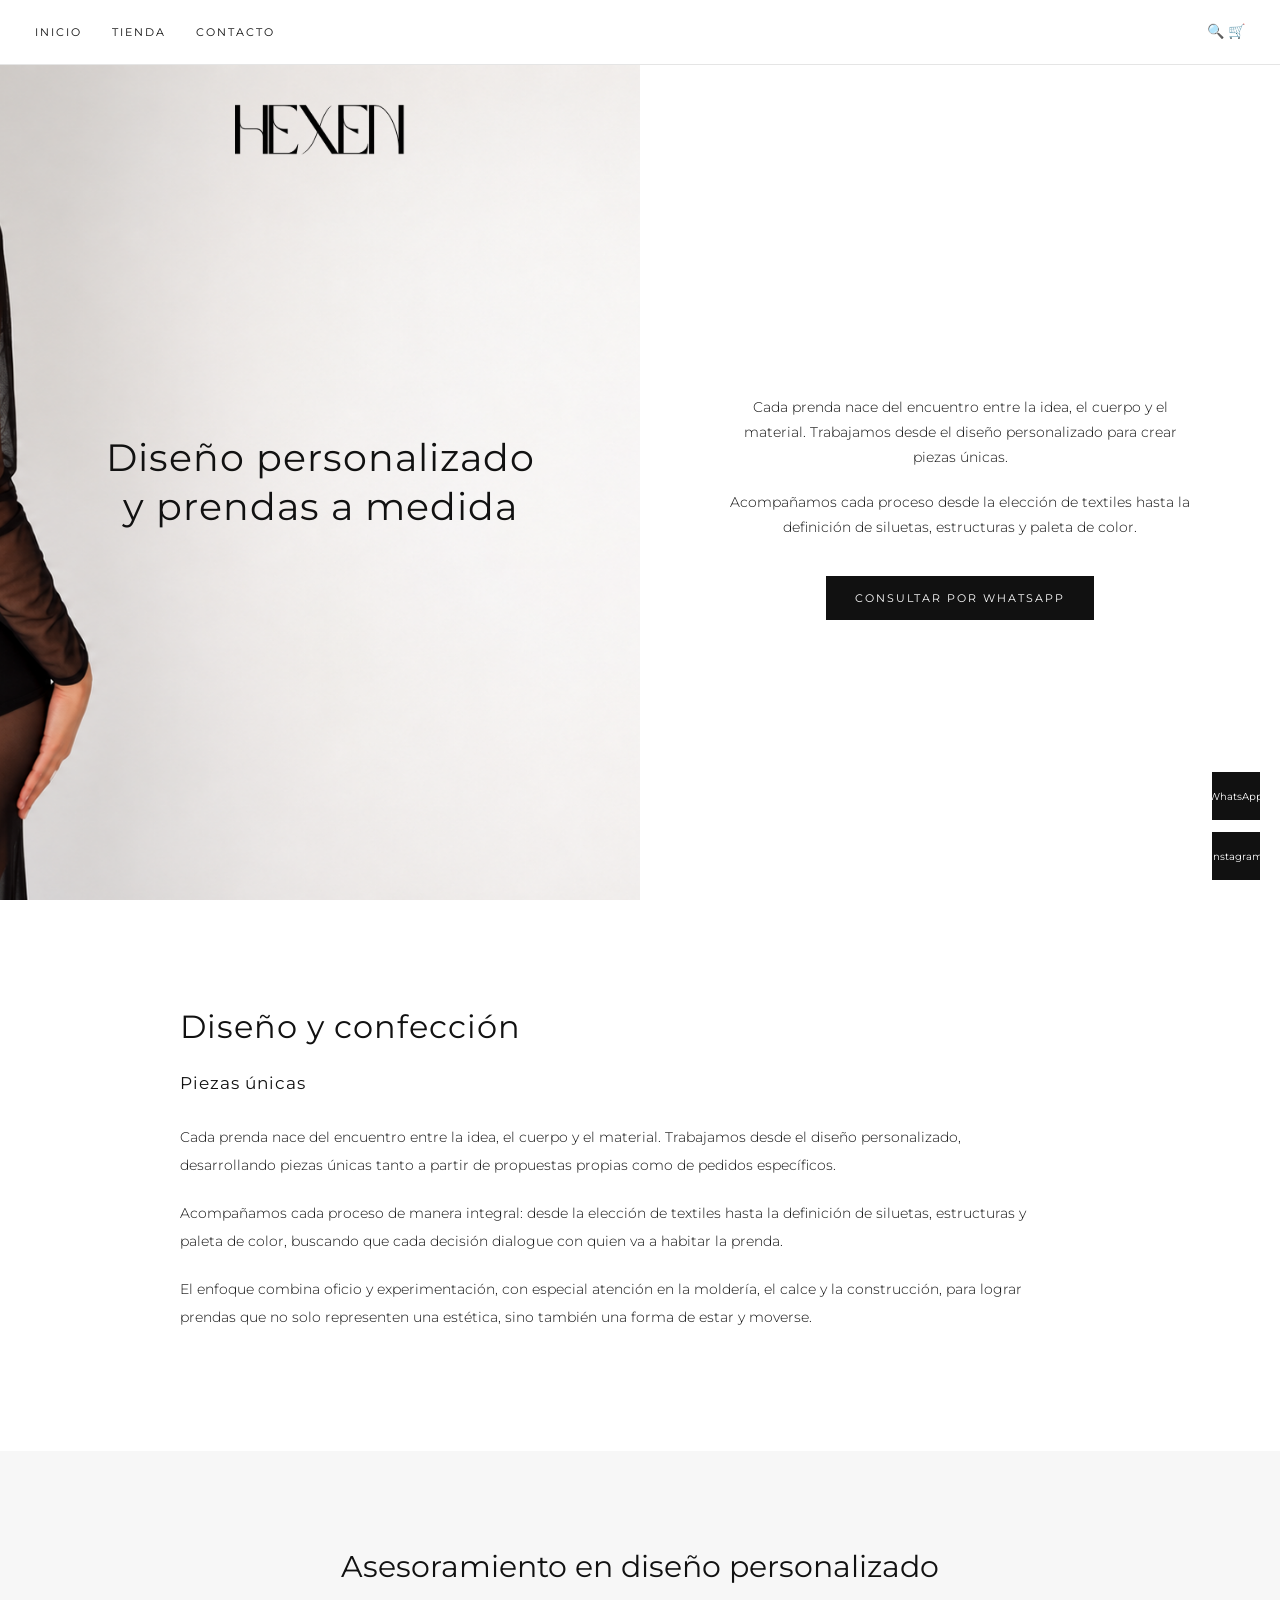
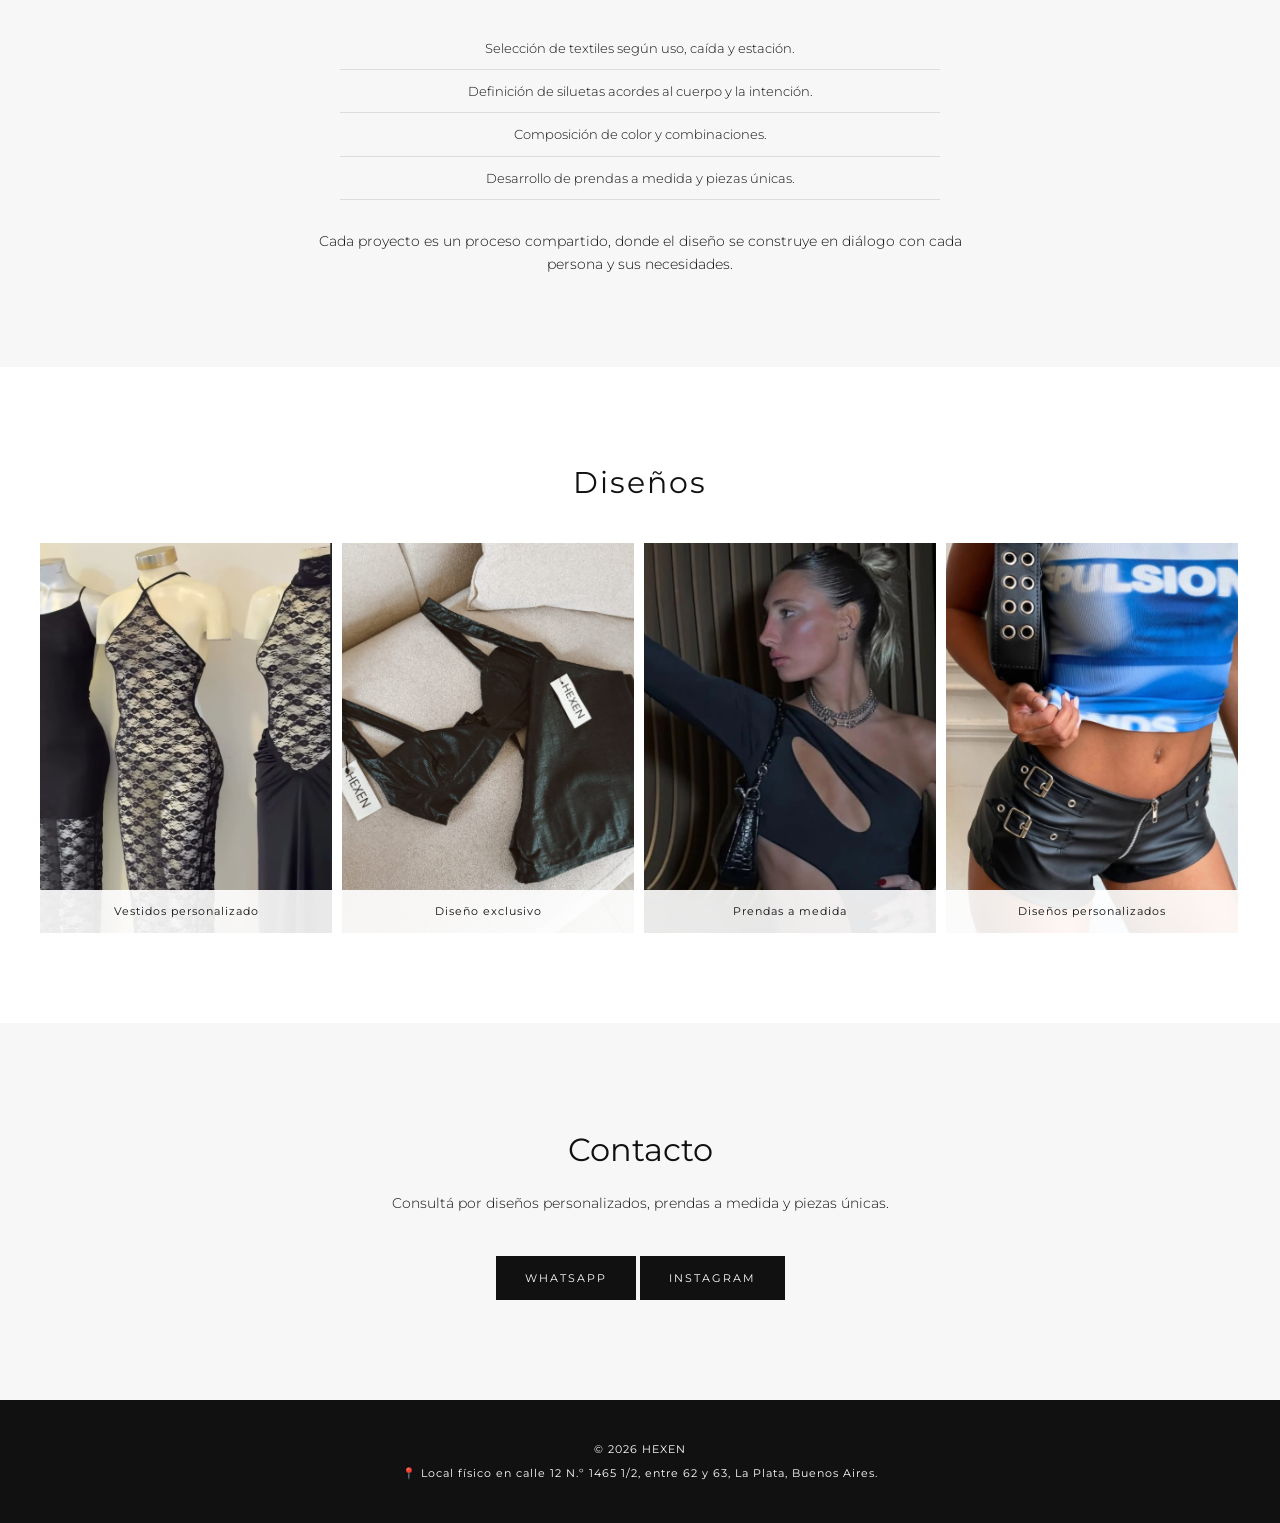
<file: index.html>
<!DOCTYPE html>
<html lang="es">

<head>

  <meta charset="UTF-8">
  <meta name="viewport" content="width=device-width, initial-scale=1.0">

  <!-- SEO -->
  <title>Diseño de vestidos a medida en La Plata | HEXEN</title>

  <meta name="description" content="HEXEN: diseño y confección de vestidos y prendas a medida en La Plata. Diseño personalizado, piezas únicas, selección de textiles y asesoramiento.">

  <meta name="keywords" content="vestidos a medida en La Plata, diseño de vestidos, ropa personalizada, prendas a medida, diseño de indumentaria, alta costura La Plata">

  <meta name="author" content="HEXEN">

  <meta name="robots" content="index, follow">

  <link rel="canonical" href="https://fcdesignsweb.github.io/hexentienda/">

  <!-- Google Search Console -->
  <meta name="google-site-verification" content="HepWFKB_cfxfK0CGVBFoT5Saq5oJMiuYzI3hBHL9ekg">

  <!-- Open Graph para compartir en redes sociales -->
  <meta property="og:title" content="Diseño de vestidos a medida en La Plata | HEXEN">

  <meta property="og:description" content="Diseño y confección de prendas personalizadas y piezas únicas a medida en La Plata.">

  <meta property="og:type" content="website">

  <meta property="og:url" content="https://fcdesignsweb.github.io/hexentienda/">

  <meta property="og:image" content="https://fcdesignsweb.github.io/hexentienda/portada.jpg">

  <!-- Tipografías -->
  <link href="https://fonts.googleapis.com/css2?family=Montserrat:wght@300;400;500&display=swap" rel="stylesheet">

  <!-- Estilos -->
  <link rel="stylesheet" href="styles.css">

</head>


<body>

  <!-- NAVEGACIÓN -->

  <nav class="navbar">

    <div class="nav-left">

      <a href="index.html">Inicio</a>

      <a href="tienda.html">Tienda</a>

      <a href="contacto.html">Contacto</a>

    </div>

    <div class="nav-right">

      🔍 🛒

    </div>

  </nav>


  <!-- HERO -->

<section class="hero">

  <div class="hero-imagen">

    <img 
      src="portada1.png"
      class="hero-img" 
      alt="Diseño de indumentaria personalizada y prendas a medida HEXEN en La Plata"
    >

   <img 
  src="logo.png" 
  class="logo-home" 
  alt="Logo HEXEN"
>
    >

    <h1 class="hero-titulo">
      Diseño personalizado<br>
      y prendas a medida
    </h1>

  </div>


  <div class="hero-texto">

    <p class="descripcion">

      Cada prenda nace del encuentro entre la idea, el cuerpo y el material.
      Trabajamos desde el diseño personalizado para crear piezas únicas.

    </p>


    <p class="descripcion">

      Acompañamos cada proceso desde la elección de textiles hasta la definición
      de siluetas, estructuras y paleta de color.

    </p>


    <a 
      href="https://wa.me/5492216176827?text=Hola%20vi%20la%20pagina%20de%20HEXEN%20y%20quiero%20consultar%20por%20un%20diseño%20a%20medida"
      class="btn"
    >

      Consultar por WhatsApp

    </a>

  </div>

</section>


  <!-- DISEÑO Y CONFECCIÓN -->

  <section class="intro">

    <h2>Diseño y confección</h2>

    <h3>Piezas únicas</h3>

    <p>

      Cada prenda nace del encuentro entre la idea, el cuerpo y el material.
      Trabajamos desde el diseño personalizado, desarrollando piezas únicas
      tanto a partir de propuestas propias como de pedidos específicos.

    </p>


    <p>

      Acompañamos cada proceso de manera integral: desde la elección de textiles
      hasta la definición de siluetas, estructuras y paleta de color, buscando
      que cada decisión dialogue con quien va a habitar la prenda.

    </p>


    <p>

      El enfoque combina oficio y experimentación, con especial atención en la
      moldería, el calce y la construcción, para lograr prendas que no solo
      representen una estética, sino también una forma de estar y moverse.

    </p>

  </section>


  <!-- ASESORAMIENTO -->

  <section class="about" id="about">

    <h2>Asesoramiento en diseño personalizado</h2>

    <ul>

      <li>Selección de textiles según uso, caída y estación.</li>

      <li>Definición de siluetas acordes al cuerpo y la intención.</li>

      <li>Composición de color y combinaciones.</li>

      <li>Desarrollo de prendas a medida y piezas únicas.</li>

    </ul>


    <p>

      Cada proyecto es un proceso compartido, donde el diseño se construye
      en diálogo con cada persona y sus necesidades.

    </p>

  </section>


  <!-- DISEÑOS -->

  <section class="portfolio" id="portfolio">

    <h2 class="titulo">Diseños</h2>

    <div class="grid">


      <div class="card">

        <img 
          src="hogar/hogar14.png"
          alt="Diseño de indumentaria personalizada HEXEN"
        >

        <div class="card-info">

          Vestidos personalizado

        </div>

      </div>


      <div class="card">

        <img 
          src="hogar/hogar15.png"
          alt="Prenda de diseño exclusivo HEXEN"
        >

        <div class="card-info">

          Diseño exclusivo

        </div>

      </div>


      <div class="card">

        <img 
          src="hogar/hogar16.png"
          alt="Prenda confeccionada a medida HEXEN"
        >

        <div class="card-info">

          Prendas a medida

        </div>

      </div>


      <div class="card">

        <img 
          src="hogar/hogar17.png"
          alt="Diseño de vestido personalizado HEXEN en La Plata"
        >

        <div class="card-info">

          Diseños personalizados

        </div>

      </div>


    </div>

  </section>


  <!-- CONTACTO -->

  <section class="contacto" id="contacto">

    <h2>Contacto</h2>

    <p>

      Consultá por diseños personalizados, prendas a medida y piezas únicas.

    </p>


    <a 
      href="https://wa.me/5492216176827?text=Hola%20vi%20la%20pagina%20de%20HEXEN%20y%20quiero%20hacer%20una%20consulta"
      class="btn"
    >

      WhatsApp

    </a>


    <a 
      href="https://www.instagram.com/hexentienda"
      class="btn"
      target="_blank"
      rel="noopener"
    >

      Instagram

    </a>

  </section>


  <!-- BOTÓN FLOTANTE WHATSAPP -->

  <a 
    href="https://wa.me/5492216176827"
    class="whatsapp-float"
    aria-label="Contactar a HEXEN por WhatsApp"
  >

    WhatsApp

  </a>


  <!-- BOTÓN FLOTANTE INSTAGRAM -->

  <a 
    href="https://www.instagram.com/hexentienda"
    class="instagram-float"
    target="_blank"
    rel="noopener"
    aria-label="Visitar Instagram de HEXEN"
  >

    Instagram

  </a>


  <!-- FOOTER -->

  <footer class="footer">

    <p>© 2026 HEXEN</p>

    <p>
      📍 Local físico en calle 12 N.º 1465 1/2,
      entre 62 y 63, La Plata, Buenos Aires.
    </p>

  </footer>


</body>

</html>
</file>
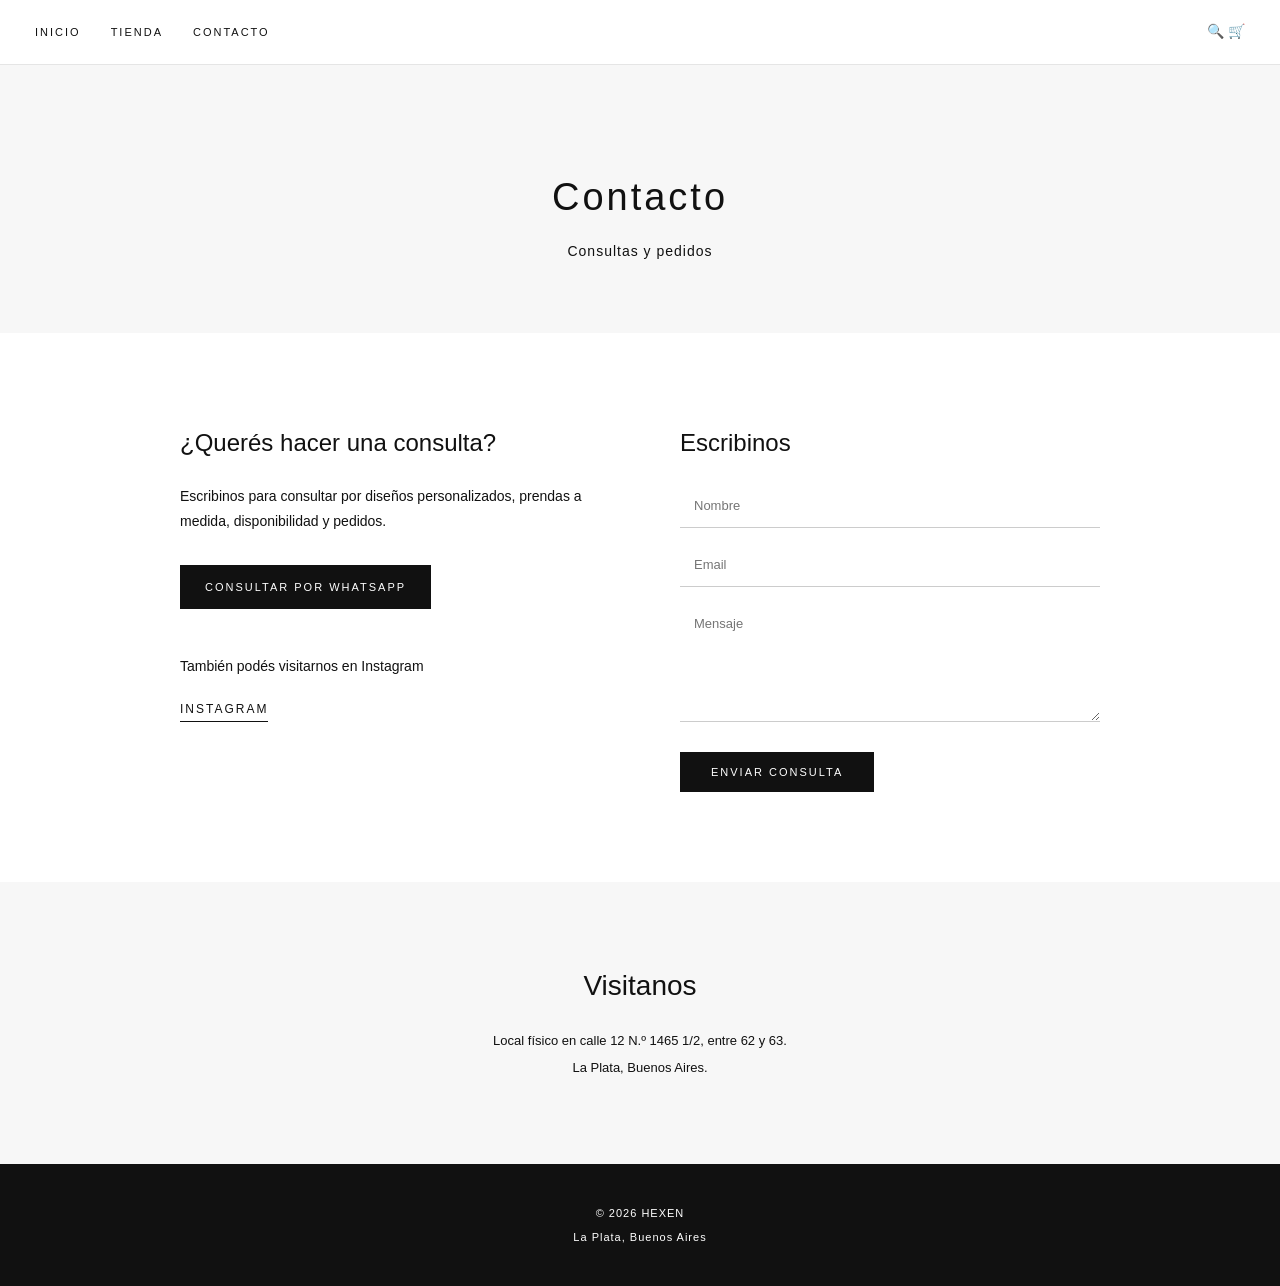
<file: contacto.html>
<!DOCTYPE html>
<html lang="es">

<head>

  <meta charset="UTF-8">

  <meta name="viewport" content="width=device-width, initial-scale=1.0">

  <title>Contacto | HEXEN</title>

  <meta
    name="description"
    content="Contactá con HEXEN para realizar consultas sobre diseños personalizados, prendas a medida y pedidos."
  >

  <link rel="stylesheet" href="styles.css">

</head>


<body>


  <!-- =========================
       NAVEGACIÓN
  ========================= -->

  <nav class="navbar">

    <div class="nav-left">

      <a href="index.html">Inicio</a>

      <a href="tienda.html">Tienda</a>

      <a href="contacto.html">Contacto</a>

    </div>


    <div class="nav-right">

      🔍 🛒

    </div>

  </nav>



  <!-- =========================
       ENCABEZADO
  ========================= -->

  <section class="contacto-hero">

    <h1>Contacto</h1>

    <p>
      Consultas y pedidos
    </p>

  </section>



  <!-- =========================
       CONTACTO
  ========================= -->

  <section class="contacto-box">


    <div class="contacto-info">

      <h2>¿Querés hacer una consulta?</h2>

      <p>
        Escribinos para consultar por diseños personalizados,
        prendas a medida, disponibilidad y pedidos.
      </p>


      <a
        href="https://wa.me/5492216176827?text=Hola%20HEXEN%2C%20quiero%20hacer%20una%20consulta"
        class="contacto-whatsapp"
      >

        Consultar por WhatsApp

      </a>


      <p class="instagram-text">

        También podés visitarnos en Instagram

      </p>


      <a
        href="https://www.instagram.com/hexentienda"
        class="contacto-instagram"
        target="_blank"
        rel="noopener"
      >

        Instagram

      </a>

    </div>



    <!-- FORMULARIO -->

    <div class="contacto-formulario">

      <h2>Escribinos</h2>


      <form class="formulario">

        <input
          type="text"
          placeholder="Nombre"
          required
        >


        <input
          type="email"
          placeholder="Email"
          required
        >


        <textarea
          placeholder="Mensaje"
          required
        ></textarea>


        <button type="submit">

          Enviar consulta

        </button>

      </form>

    </div>


  </section>



  <!-- =========================
       UBICACIÓN
  ========================= -->

  <section class="ubicacion">

    <h2>Visitanos</h2>

    <p>
      Local físico en calle 12 N.º 1465 1/2,
      entre 62 y 63.
    </p>

    <p>
      La Plata, Buenos Aires.
    </p>

  </section>



  <!-- =========================
       FOOTER
  ========================= -->

  <footer class="footer">

    <p>© 2026 HEXEN</p>

    <p>
      La Plata, Buenos Aires
    </p>

  </footer>


</body>

</html>
</file>
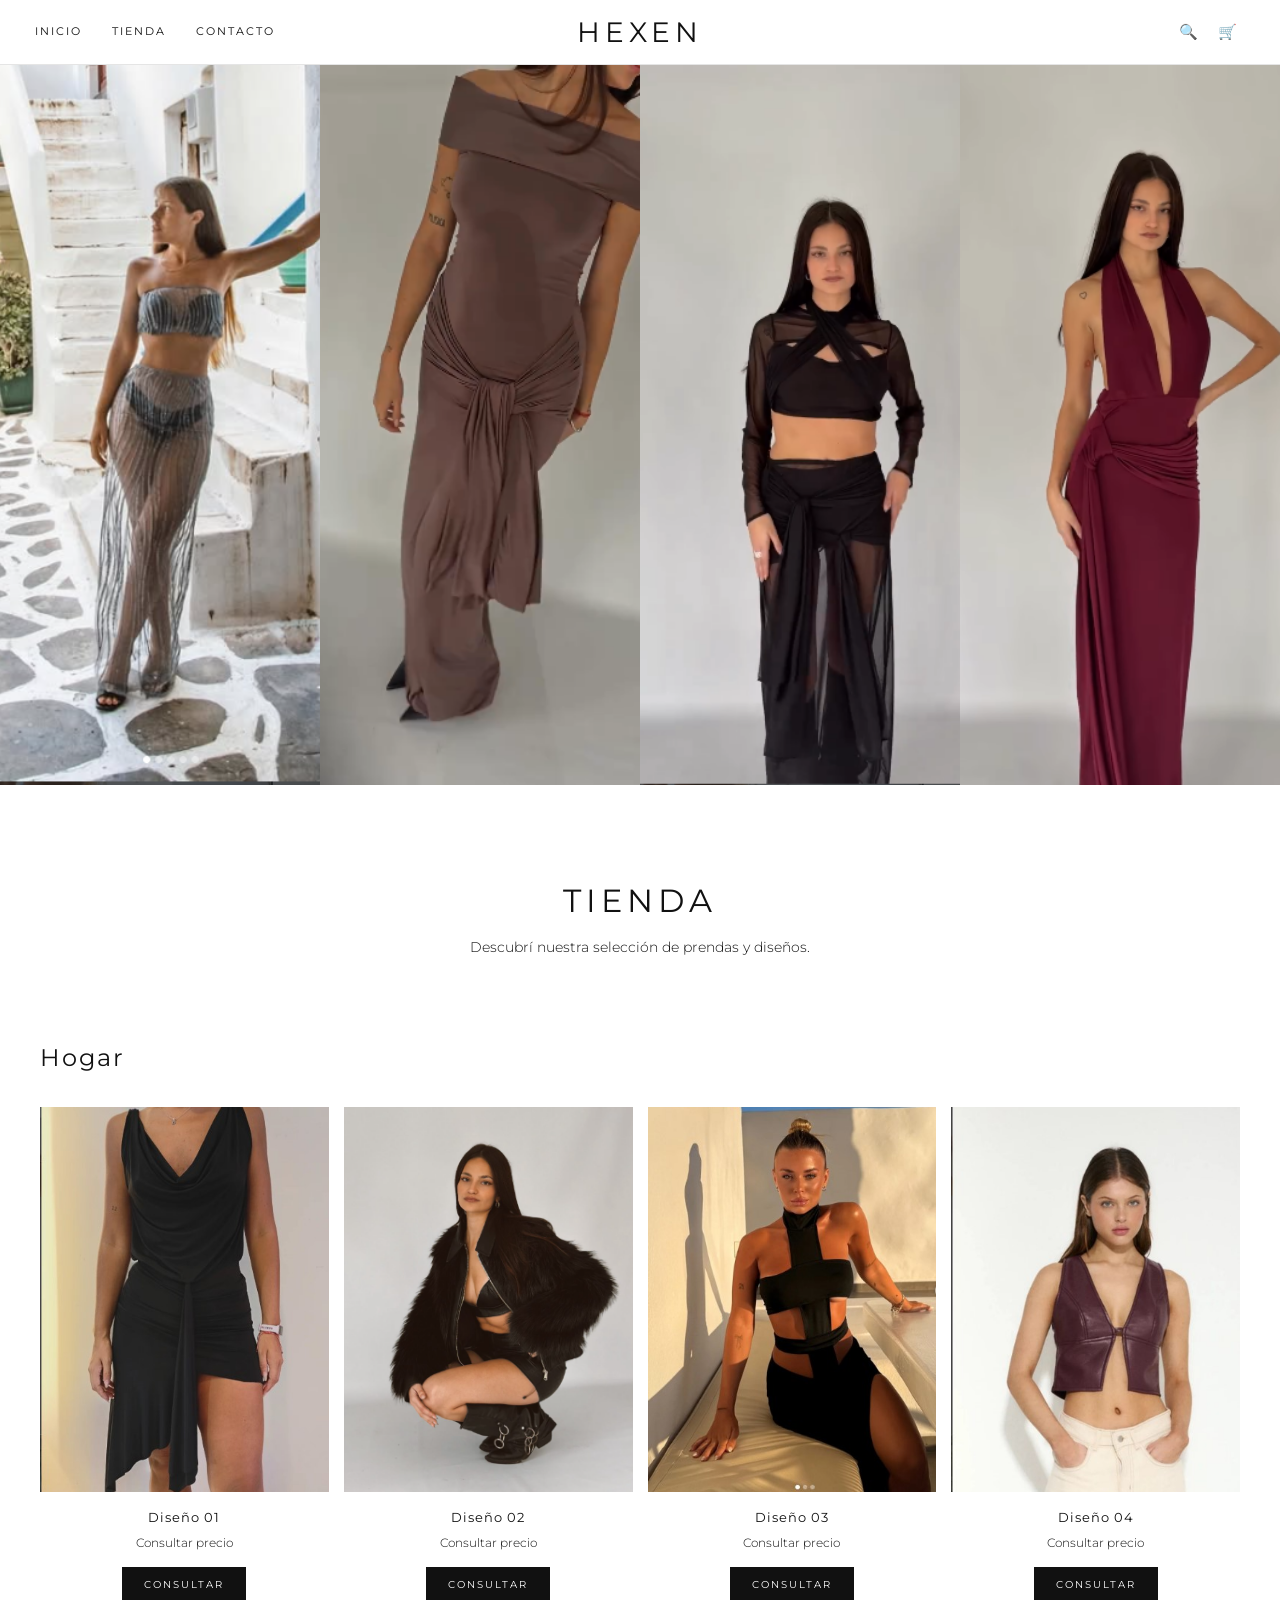
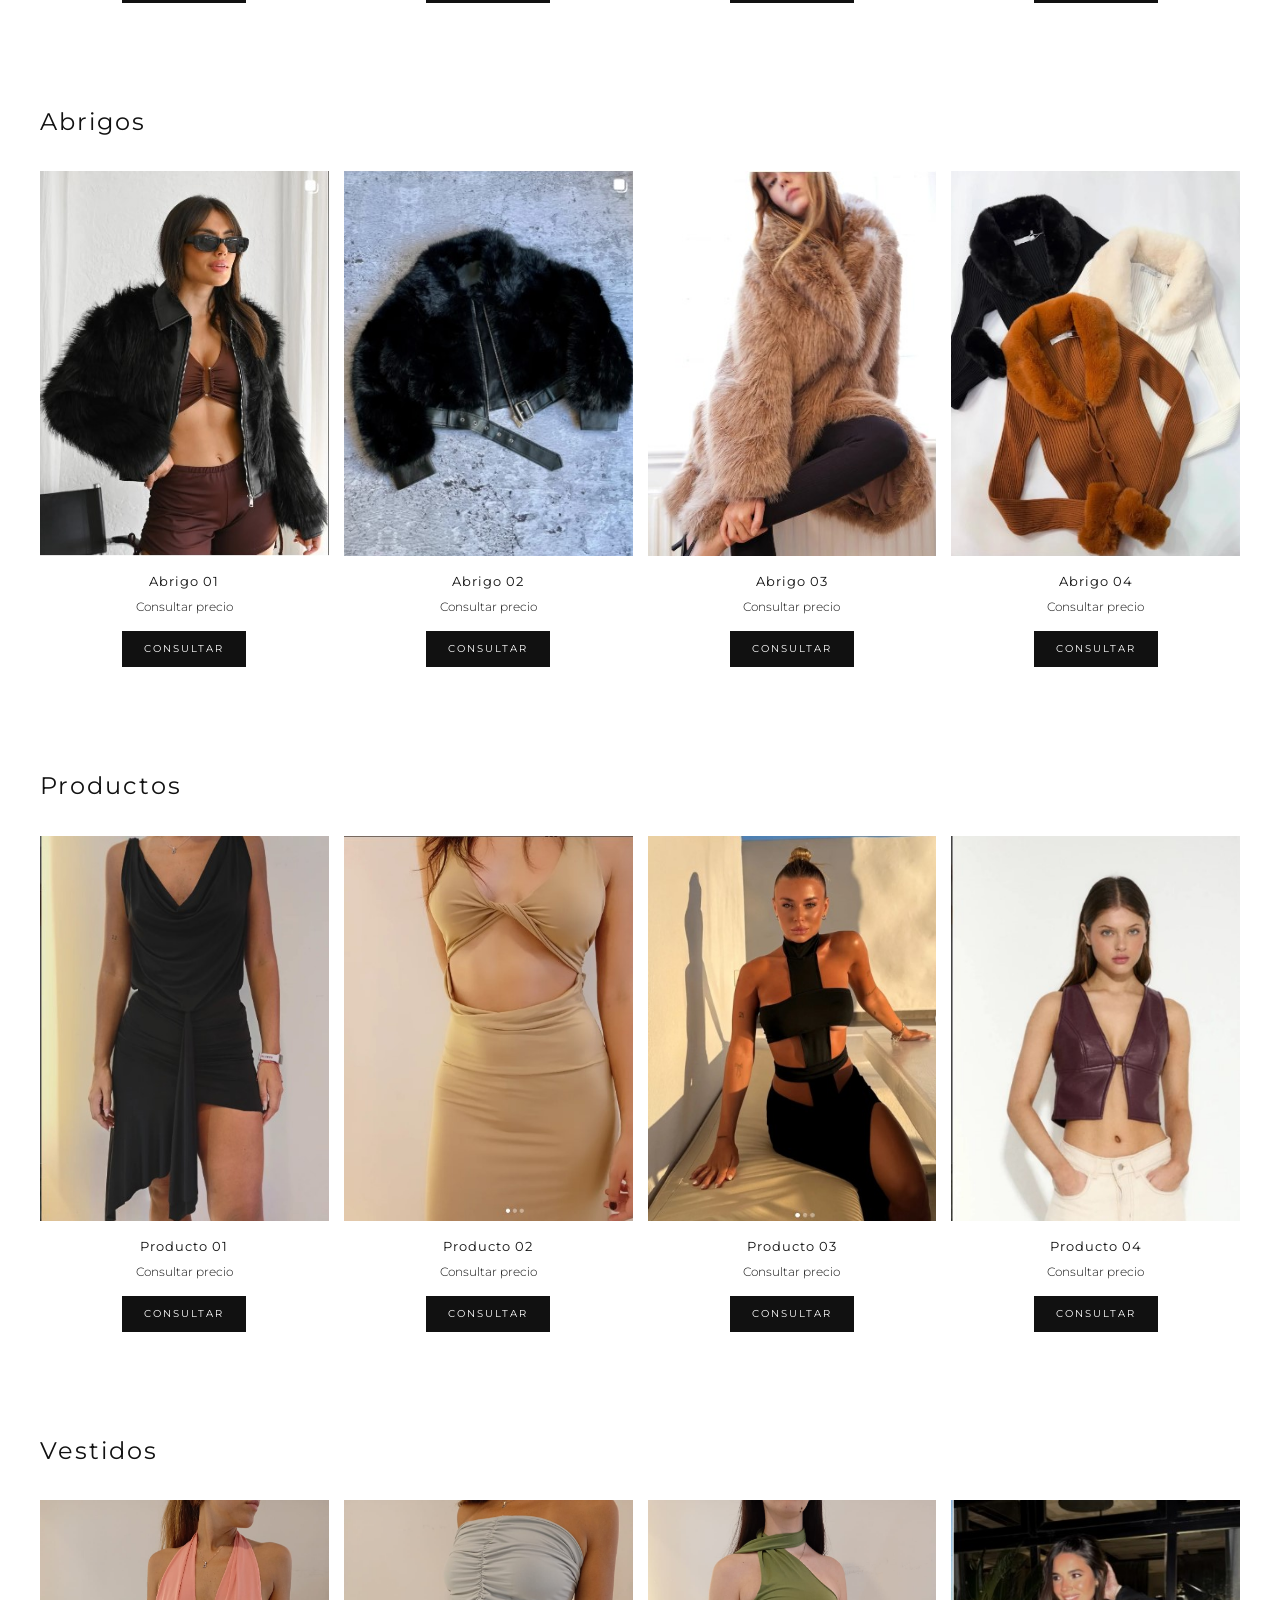
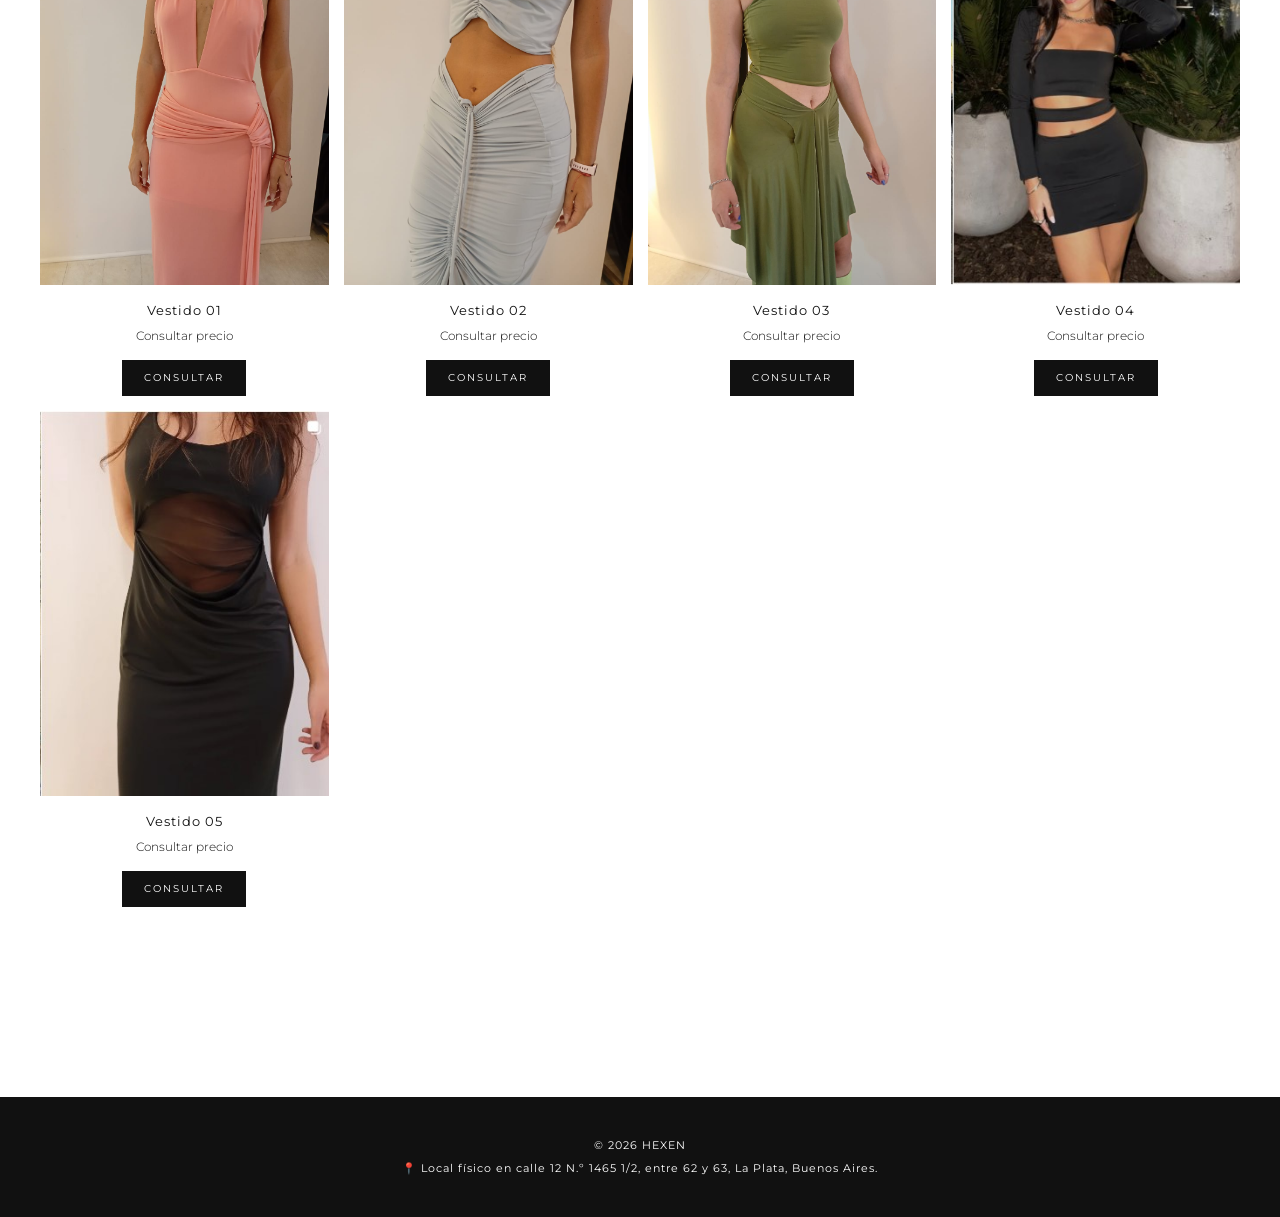
<file: tienda.html>
<!DOCTYPE html>
<html lang="es">

<head>

  <meta charset="UTF-8">

  <meta name="viewport" content="width=device-width, initial-scale=1.0">

  <!-- SEO -->
  <title>Tienda HEXEN | Diseño y prendas a medida en La Plata</title>

  <meta
    name="description"
    content="Tienda HEXEN. Descubrí vestidos, abrigos y prendas de diseño exclusivo y personalizado en La Plata."
  >

  <meta
    name="keywords"
    content="tienda de ropa La Plata, vestidos, abrigos, prendas de diseño, HEXEN"
  >

  <meta name="author" content="HEXEN">

  <meta name="robots" content="index, follow">


  <!-- TIPOGRAFÍA -->

  <link
    href="https://fonts.googleapis.com/css2?family=Montserrat:wght@300;400;500&display=swap"
    rel="stylesheet"
  >


  <!-- CSS DE LA TIENDA -->

  <link rel="stylesheet" href="styles-tienda.css">

</head>


<body>


  <!-- =========================
       NAVEGACIÓN
  ========================= -->

  <nav class="navbar">

    <div class="nav-left">

      <a href="index.html">Inicio</a>

      <a href="tienda.html">Tienda</a>

      <a href="contacto.html">Contacto</a>

    </div>


    <div class="nav-logo">

      HEXEN

    </div>


    <div class="nav-right">

      🔍 🛒

    </div>

  </nav>



  <!-- =========================
       PORTADA TIENDA
  ========================= -->

  <section class="tienda-hero">

    <div class="tienda-carrusel">


      <!-- GRUPO 1 -->

      <div class="tienda-slide">

        <img
          src="hogar/vestidosportadatienda/vestido10.png"
          alt="Vestido de diseño HEXEN"
        >

        <img
          src="hogar/vestidosportadatienda/vestido11.png"
          alt="Vestido personalizado HEXEN"
        >

        <img
          src="hogar/vestidosportadatienda/vestido12.png"
          alt="Vestido de diseño exclusivo HEXEN"
        >

        <img
          src="hogar/vestidosportadatienda/vestido13.png"
          alt="Vestido a medida HEXEN"
        >

      </div>


      <!-- GRUPO 2
           DUPLICADO PARA EL MOVIMIENTO CONTINUO -->

      <div class="tienda-slide">

        <img
          src="hogar/vestidosportadatienda/vestido10.png"
          alt="Vestido de diseño HEXEN"
        >

        <img
          src="hogar/vestidosportadatienda/vestido11.png"
          alt="Vestido personalizado HEXEN"
        >

        <img
          src="hogar/vestidosportadatienda/vestido12.png"
          alt="Vestido de diseño exclusivo HEXEN"
        >

        <img
          src="hogar/vestidosportadatienda/vestido13.png"
          alt="Vestido a medida HEXEN"
        >

      </div>


    </div>

  </section>



  <!-- =========================
       TÍTULO TIENDA
  ========================= -->

  <section class="tienda-productos">

    <h1>TIENDA</h1>

    <p class="subtitulo">

      Descubrí nuestra selección de prendas y diseños.

    </p>



    <!-- =========================
         HOGAR
    ========================= -->

    <section class="categoria">

      <h2>Hogar</h2>

      <div class="productos-grid">


        <article class="producto">

          <img
            src="hogar/hogar1.jpg"
            alt="Producto HEXEN"
          >

          <h3>Diseño 01</h3>

          <p>Consultar precio</p>

          <a
            href="https://wa.me/5492216176827?text=Hola%20HEXEN%2C%20quiero%20consultar%20por%20el%20producto%201"
            class="btn-producto"
          >
            Consultar
          </a>

        </article>


        <article class="producto">

          <img
            src="hogar/hogar2.jpg"
            alt="Producto HEXEN"
          >

          <h3>Diseño 02</h3>

          <p>Consultar precio</p>

          <a
            href="https://wa.me/5492216176827?text=Hola%20HEXEN%2C%20quiero%20consultar%20por%20el%20producto%202"
            class="btn-producto"
          >
            Consultar
          </a>

        </article>


        <article class="producto">

          <img
            src="hogar/hogar3.jpg"
            alt="Producto HEXEN"
          >

          <h3>Diseño 03</h3>

          <p>Consultar precio</p>

          <a
            href="https://wa.me/5492216176827"
            class="btn-producto"
          >
            Consultar
          </a>

        </article>


        <article class="producto">

          <img
            src="hogar/hogar4.jpg"
            alt="Producto HEXEN"
          >

          <h3>Diseño 04</h3>

          <p>Consultar precio</p>

          <a
            href="https://wa.me/5492216176827"
            class="btn-producto"
          >
            Consultar
          </a>

        </article>


      </div>

    </section>



    <!-- =========================
         ABRIGOS
    ========================= -->

    <section class="categoria">

      <h2>Abrigos</h2>

      <div class="productos-grid">


        <article class="producto">

          <img src="abrigos/abrigo1.jpg" alt="Abrigo HEXEN">

          <h3>Abrigo 01</h3>

          <p>Consultar precio</p>

          <a href="https://wa.me/5492216176827" class="btn-producto">
            Consultar
          </a>

        </article>


        <article class="producto">

          <img src="abrigos/abrigo2.jpg" alt="Abrigo HEXEN">

          <h3>Abrigo 02</h3>

          <p>Consultar precio</p>

          <a href="https://wa.me/5492216176827" class="btn-producto">
            Consultar
          </a>

        </article>


        <article class="producto">

          <img src="abrigos/abrigo3.jpg" alt="Abrigo HEXEN">

          <h3>Abrigo 03</h3>

          <p>Consultar precio</p>

          <a href="https://wa.me/5492216176827" class="btn-producto">
            Consultar
          </a>

        </article>


        <article class="producto">

          <img src="abrigos/abrigo4.jpg" alt="Abrigo HEXEN">

          <h3>Abrigo 04</h3>

          <p>Consultar precio</p>

          <a href="https://wa.me/5492216176827" class="btn-producto">
            Consultar
          </a>

        </article>


      </div>

    </section>



    <!-- =========================
         PRODUCTOS
    ========================= -->

    <section class="categoria">

      <h2>Productos</h2>

      <div class="productos-grid">


        <article class="producto">

          <img src="productos/producto1.jpg" alt="Producto HEXEN">

          <h3>Producto 01</h3>

          <p>Consultar precio</p>

          <a href="https://wa.me/5492216176827" class="btn-producto">
            Consultar
          </a>

        </article>


        <article class="producto">

          <img src="productos/producto2.jpg" alt="Producto HEXEN">

          <h3>Producto 02</h3>

          <p>Consultar precio</p>

          <a href="https://wa.me/5492216176827" class="btn-producto">
            Consultar
          </a>

        </article>


        <article class="producto">

          <img src="productos/producto3.jpg" alt="Producto HEXEN">

          <h3>Producto 03</h3>

          <p>Consultar precio</p>

          <a href="https://wa.me/5492216176827" class="btn-producto">
            Consultar
          </a>

        </article>


        <article class="producto">

          <img src="productos/producto4.jpg" alt="Producto HEXEN">

          <h3>Producto 04</h3>

          <p>Consultar precio</p>

          <a href="https://wa.me/5492216176827" class="btn-producto">
            Consultar
          </a>

        </article>


      </div>

    </section>



    <!-- =========================
         VESTIDOS
    ========================= -->

    <section class="categoria">

      <h2>Vestidos</h2>

      <div class="productos-grid">


        <article class="producto">

          <img src="vestidos/vestido1.jpg" alt="Vestido HEXEN">

          <h3>Vestido 01</h3>

          <p>Consultar precio</p>

          <a href="https://wa.me/5492216176827" class="btn-producto">
            Consultar
          </a>

        </article>


        <article class="producto">

          <img src="vestidos/vestido2.jpg" alt="Vestido HEXEN">

          <h3>Vestido 02</h3>

          <p>Consultar precio</p>

          <a href="https://wa.me/5492216176827" class="btn-producto">
            Consultar
          </a>

        </article>


        <article class="producto">

          <img src="vestidos/vestido3.jpg" alt="Vestido HEXEN">

          <h3>Vestido 03</h3>

          <p>Consultar precio</p>

          <a href="https://wa.me/5492216176827" class="btn-producto">
            Consultar
          </a>

        </article>


        <article class="producto">

          <img src="vestidos/vestido4.jpg" alt="Vestido HEXEN">

          <h3>Vestido 04</h3>

          <p>Consultar precio</p>

          <a href="https://wa.me/5492216176827" class="btn-producto">
            Consultar
          </a>

        </article>


        <article class="producto">

          <img src="vestidos/vestido5.jpg" alt="Vestido HEXEN">

          <h3>Vestido 05</h3>

          <p>Consultar precio</p>

          <a href="https://wa.me/5492216176827" class="btn-producto">
            Consultar
          </a>

        </article>


      </div>

    </section>


  </section>



  <!-- =========================
       FOOTER
  ========================= -->

  <footer class="footer">

    <p>© 2026 HEXEN</p>

    <p>
      📍 Local físico en calle 12 N.º 1465 1/2,
      entre 62 y 63, La Plata, Buenos Aires.
    </p>

  </footer>


</body>

</html>
</file>
<file: styles.css>
/* =========================
   RESET
========================= */

* {
  margin: 0;
  padding: 0;
  box-sizing: border-box;
}

html {
  scroll-behavior: smooth;
}

body {
  font-family: 'Montserrat', Arial, sans-serif;
  background: #fff;
  color: #111;
  line-height: 1.7;
}


/* =========================
   NAVEGACIÓN
========================= */

.navbar {
  position: fixed;
  top: 0;
  left: 0;
  width: 100%;
  height: 65px;

  display: flex;
  justify-content: space-between;
  align-items: center;

  padding: 0 35px;

  background: rgba(255, 255, 255, 0.96);
  border-bottom: 1px solid #e5e5e5;

  z-index: 1000;
}

.nav-left {
  display: flex;
  gap: 30px;
}

.nav-left a {
  color: #111;
  text-decoration: none;

  font-size: 11px;
  font-weight: 400;
  letter-spacing: 2px;
  text-transform: uppercase;

  transition: opacity 0.3s ease;
}

.nav-left a:hover {
  opacity: 0.5;
}

.nav-right {
  display: flex;
  gap: 15px;
  font-size: 14px;
}


/* =========================
   HERO ESCRITORIO
========================= */

.hero {
  position: relative;

  width: 100%;
  height: calc(100vh - 65px);

  margin-top: 65px;

  display: flex;

  background: #fff;

  overflow: hidden;
}


/* CONTENEDOR DE IMAGEN */

.hero-imagen {
  position: relative;

  width: 50%;
  height: 100%;

  overflow: hidden;

  background: #fff;
}


/* IMAGEN MODELO */

.hero-img {
  width: 100%;
  height: 100%;

  display: block;

  object-fit: cover;
  object-position: center center;
}


/* LOGO */

.logo-home {
  position: absolute;
  top: 30px;
  left: 50%;
  transform: translateX(-50%);
  width: 180px;
  height: auto;
  z-index: 10;
}


/* TITULO SOBRE LA IMAGEN - ESCRITORIO */

.hero-titulo {
  position: absolute;

  top: 50%;
  left: 50%;

  transform: translate(-50%, -50%);

  width: 90%;

  text-align: center;

  font-size: clamp(24px, 3vw, 42px);

  font-weight: 400;

  letter-spacing: 1px;

  line-height: 1.3;

  color: #111;

  z-index: 3;
}


/* TEXTO DERECHA */

.hero-texto {
  width: 50%;
  height: 100%;

  padding: 100px 7% 60px;

  display: flex;

  flex-direction: column;

  justify-content: center;

  align-items: center;

  text-align: center;

  background: #fff;
}

.hero-texto .descripcion {
  max-width: 500px;

  margin: 10px auto;

  font-size: 14px;

  font-weight: 300;

  line-height: 1.8;

  color: #111;
}


/* =========================
   BOTONES
========================= */

.btn {
  display: inline-block;

  margin-top: 25px;

  padding: 12px 28px;

  background: #111;

  color: #fff;

  text-decoration: none;

  font-size: 11px;

  letter-spacing: 2px;

  text-transform: uppercase;

  border: 1px solid #111;

  transition: all 0.3s ease;
}

.btn:hover {
  background: #fff;
  color: #111;
}


/* =========================
   INTRO
========================= */

.intro {
  max-width: 1000px;

  margin: 0 auto;

  padding: 100px 40px;
}

.intro h2 {
  margin-bottom: 15px;

  font-size: 32px;

  font-weight: 400;

  letter-spacing: 1px;
}

.intro h3 {
  margin-bottom: 25px;

  font-size: 17px;

  font-weight: 400;

  letter-spacing: 1px;
}

.intro p {
  max-width: 850px;

  margin-bottom: 20px;

  font-size: 14px;

  font-weight: 300;

  line-height: 2;
}


/* =========================
   ASESORAMIENTO
========================= */

.about {
  padding: 90px 40px;

  background: #f7f7f7;

  text-align: center;
}

.about h2 {
  margin-bottom: 35px;

  font-size: 30px;

  font-weight: 400;
}

.about ul {
  max-width: 600px;

  margin: 0 auto 30px;

  padding: 0;

  list-style: none;
}

.about li {
  padding: 10px 0;

  border-bottom: 1px solid #ddd;

  font-size: 13px;

  font-weight: 300;
}

.about p {
  max-width: 650px;

  margin: 30px auto 0;

  font-size: 14px;

  font-weight: 300;
}


/* =========================
   PORTFOLIO
========================= */

.portfolio {
  padding: 90px 30px;
}

.titulo {
  margin-bottom: 35px;

  text-align: center;

  font-size: 30px;

  font-weight: 400;

  letter-spacing: 2px;
}


/* GRID */

.grid {
  display: flex;

  gap: 10px;

  max-width: 1200px;

  margin: 0 auto;

  overflow: hidden;
}


/* TARJETAS */

.card {
  position: relative;

  flex: 0 0 calc(25% - 8px);

  aspect-ratio: 3 / 4;

  overflow: hidden;

  background: #f5f5f5;

  cursor: pointer;
}

.card img {
  width: 100%;
  height: 100%;

  display: block;

  object-fit: cover;

  transition: transform 0.6s ease;
}

.card:hover img {
  transform: scale(1.04);
}


/* INFORMACIÓN */

.card-info {
  position: absolute;

  bottom: 0;
  left: 0;

  width: 100%;

  padding: 12px;

  background: rgba(255, 255, 255, 0.9);

  color: #111;

  text-align: center;

  font-size: 11px;

  letter-spacing: 1px;
}


/* =========================
   CONTACTO
========================= */

.contacto {
  padding: 100px 30px;

  text-align: center;

  background: #f7f7f7;
}

.contacto h2 {
  margin-bottom: 15px;

  font-size: 32px;

  font-weight: 400;
}

.contacto p {
  margin-bottom: 15px;

  font-size: 14px;

  font-weight: 300;
}


/* =========================
   BOTONES FLOTANTES
========================= */

.whatsapp-float,
.instagram-float {
  position: fixed;

  right: 20px;

  width: 48px;
  height: 48px;

  display: flex;

  align-items: center;
  justify-content: center;

  background: #111;

  color: #fff;

  text-decoration: none;

  font-size: 10px;

  z-index: 999;

  transition: all 0.3s ease;
}

.whatsapp-float {
  bottom: 80px;
}

.instagram-float {
  bottom: 20px;
}

.whatsapp-float:hover,
.instagram-float:hover {
  background: #555;
}


/* =========================
   FOOTER
========================= */

.footer {
  padding: 35px 20px;

  background: #111;

  color: #fff;

  text-align: center;

  font-size: 11px;

  letter-spacing: 1px;
}

.footer p {
  margin: 5px 0;
}


/* ==================================================
   CELULAR
================================================== */

@media (max-width: 768px) {


  /* =========================
     NAV
  ========================= */

  .navbar {
    height: 60px;
    padding: 0 15px;
  }

  .nav-left {
    gap: 12px;
  }

  .nav-left a {
    font-size: 9px;
    letter-spacing: 1px;
  }

  .nav-right {
    font-size: 12px;
  }


  /* =========================
     HERO CELULAR
  ========================= */

  .hero {
    width: 100%;

    height: auto;

    margin-top: 60px;

    display: flex;

    flex-direction: column;

    overflow: visible;

    background: #fff;
  }


  /* =========================
     IMAGEN
  ========================= */

  .hero-imagen {
    position: relative;

    width: 100%;

    height: auto;

    overflow: hidden;

    background: #fff;
  }


  .hero-img {
    width: 100%;

    height: auto;

    display: block;

    object-fit: contain;
  }


 /* LOGO EN CELULAR */

.logo-home {
  position: absolute;

  top: 30px;
  left: 50%;

  transform: translateX(-50%);

  width: 140px;
  height: auto;

  z-index: 10;
}


  /* =========================
     TITULO
     AHORA DEBAJO DE LA IMAGEN
  ========================= */

  .hero-titulo {
    position: static;

    transform: none;

    width: 100%;

    padding: 40px 25px 15px;

    text-align: center;

    font-size: 27px;

    font-weight: 400;

    letter-spacing: 1px;

    line-height: 1.3;

    color: #111;

    background: #fff;
  }


  /* =========================
     TEXTO DEBAJO DEL TITULO
  ========================= */

  .hero-texto {
    width: 100%;

    height: auto;

    padding: 10px 25px 70px;

    display: flex;

    flex-direction: column;

    justify-content: center;

    align-items: center;

    text-align: center;

    background: #fff;
  }


  .hero-texto .descripcion {
    max-width: 350px;

    margin: 12px auto;

    font-size: 12px;

    line-height: 1.7;

    color: #111;
  }


  /* BOTON */

  .hero-texto .btn {
    margin-top: 25px;

    padding: 12px 22px;

    font-size: 10px;
  }


  /* =========================
     INTRO
  ========================= */

  .intro {
    padding: 70px 25px;
  }

  .intro h2 {
    font-size: 26px;
  }

  .intro h3 {
    font-size: 16px;
  }

  .intro p {
    font-size: 13px;

    line-height: 1.8;
  }


  /* =========================
     ASESORAMIENTO
  ========================= */

  .about {
    padding: 70px 25px;
  }

  .about h2 {
    font-size: 25px;
  }


  /* =========================
     GALERÍA
  ========================= */

  .portfolio {
    padding: 70px 10px;
  }

  .titulo {
    font-size: 25px;
  }

  .grid {
    display: flex;

    gap: 8px;

    overflow-x: auto;

    scroll-behavior: smooth;

    scrollbar-width: none;
  }

  .grid::-webkit-scrollbar {
    display: none;
  }

  .card {
    flex: 0 0 75%;
  }

  .card-info {
    padding: 8px;

    font-size: 9px;
  }


  /* =========================
     CONTACTO
  ========================= */

  .contacto {
    padding: 70px 25px;
  }

  .contacto h2 {
    font-size: 27px;
  }


  /* =========================
     BOTONES FLOTANTES
  ========================= */

  .whatsapp-float,
  .instagram-float {
    width: 42px;

    height: 42px;

    right: 15px;
  }

  .whatsapp-float {
    bottom: 70px;
  }

  .instagram-float {
    bottom: 15px;
  }


  /* =========================
     FOOTER
  ========================= */

  .footer {
    padding: 30px 15px;

    font-size: 10px;
  }

}


/* ==================================================
   CONTACTO.HTML
================================================== */

.contacto-hero {
  margin-top: 65px;

  padding: 100px 30px 70px;

  text-align: center;

  background: #f7f7f7;
}

.contacto-hero h1 {
  font-size: 38px;

  font-weight: 400;

  letter-spacing: 3px;

  margin-bottom: 10px;
}

.contacto-hero p {
  font-size: 14px;

  font-weight: 300;

  letter-spacing: 1px;
}


/* CAJA CONTACTO */

.contacto-box {
  max-width: 1000px;

  margin: 0 auto;

  padding: 90px 40px;

  display: grid;

  grid-template-columns: 1fr 1fr;

  gap: 80px;

  align-items: start;
}


.contacto-info h2,
.contacto-formulario h2 {
  font-size: 24px;

  font-weight: 400;

  margin-bottom: 20px;
}

.contacto-info p {
  font-size: 14px;

  font-weight: 300;

  line-height: 1.8;

  margin-bottom: 30px;
}


/* WHATSAPP */

.contacto-whatsapp {
  display: inline-block;

  padding: 13px 25px;

  background: #111;

  color: #fff;

  text-decoration: none;

  font-size: 11px;

  letter-spacing: 2px;

  text-transform: uppercase;
}


/* INSTAGRAM */

.instagram-text {
  margin-top: 45px;

  margin-bottom: 15px !important;
}

.contacto-instagram {
  color: #111;

  text-decoration: none;

  font-size: 12px;

  letter-spacing: 2px;

  text-transform: uppercase;

  border-bottom: 1px solid #111;

  padding-bottom: 5px;
}


/* FORMULARIO */

.formulario {
  display: flex;

  flex-direction: column;

  gap: 15px;
}

.formulario input,
.formulario textarea {
  width: 100%;

  padding: 14px;

  border: none;

  border-bottom: 1px solid #ccc;

  background: transparent;

  font-family: 'Montserrat', Arial, sans-serif;

  font-size: 13px;

  outline: none;
}

.formulario textarea {
  height: 120px;

  resize: vertical;
}

.formulario input:focus,
.formulario textarea:focus {
  border-bottom: 1px solid #111;
}

.formulario button {
  align-self: flex-start;

  margin-top: 15px;

  padding: 13px 30px;

  background: #111;

  color: #fff;

  border: 1px solid #111;

  font-family: 'Montserrat', Arial, sans-serif;

  font-size: 11px;

  letter-spacing: 2px;

  text-transform: uppercase;

  cursor: pointer;
}


/* UBICACIÓN */

.ubicacion {
  padding: 80px 30px;

  background: #f7f7f7;

  text-align: center;
}

.ubicacion h2 {
  font-size: 28px;

  font-weight: 400;

  margin-bottom: 20px;
}

.ubicacion p {
  font-size: 13px;

  font-weight: 300;

  margin: 5px 0;
}


/* CONTACTO CELULAR */

@media (max-width: 768px) {

  .contacto-hero {
    margin-top: 60px;

    padding: 80px 20px 60px;
  }

  .contacto-hero h1 {
    font-size: 30px;
  }

  .contacto-box {
    grid-template-columns: 1fr;

    gap: 60px;

    padding: 70px 25px;
  }

  .contacto-info h2,
  .contacto-formulario h2 {
    font-size: 21px;
  }

  .contacto-info p {
    font-size: 13px;
  }

  .ubicacion {
    padding: 60px 25px;
  }

}
</file>
<file: styles-tienda.css>
/* =========================
   RESET
========================= */

* {
  margin: 0;
  padding: 0;
  box-sizing: border-box;
}


html {
  scroll-behavior: smooth;
}


body {
  font-family: 'Montserrat', Arial, sans-serif;

  background: #fff;

  color: #111;

  line-height: 1.6;
}



/* =========================
   NAVEGACIÓN
========================= */

.navbar {
  position: fixed;

  top: 0;
  left: 0;

  width: 100%;
  height: 65px;

  display: flex;

  align-items: center;

  justify-content: space-between;

  padding: 0 35px;

  background: rgba(255, 255, 255, 0.96);

  border-bottom: 1px solid #e5e5e5;

  z-index: 1000;
}


.nav-left {
  display: flex;

  gap: 30px;
}


.nav-left a {
  color: #111;

  text-decoration: none;

  font-size: 11px;

  letter-spacing: 2px;

  text-transform: uppercase;
}


.nav-logo {
  position: absolute;

  left: 50%;

  transform: translateX(-50%);

  font-size: 28px;

  letter-spacing: 5px;

  font-weight: 400;
}


.nav-right {
  font-size: 15px;

  letter-spacing: 8px;
}



/* =========================
   PORTADA TIENDA
========================= */

.tienda-hero {

  width: 100%;

  height: 80vh;

  margin-top: 65px;

  overflow: hidden;

  background: #f5f5f5;
}


.tienda-carrusel {

  display: flex;

  width: max-content;

  height: 100%;

  animation: moverTienda 30s linear infinite;
}


.tienda-slide {

  display: flex;

  height: 100%;
}


.tienda-slide img {

  width: 25vw;

  height: 100%;

  object-fit: cover;

  display: block;
}



/* ANIMACIÓN */

@keyframes moverTienda {

  0% {

    transform: translateX(0);

  }

  100% {

    transform: translateX(-50%);

  }

}



/* =========================
   SECCIÓN TIENDA
========================= */

.tienda-productos {

  padding: 90px 30px;
}


.tienda-productos > h1 {

  text-align: center;

  font-size: 32px;

  font-weight: 400;

  letter-spacing: 5px;

  margin-bottom: 10px;
}


.subtitulo {

  text-align: center;

  font-size: 14px;

  font-weight: 300;

  margin-bottom: 80px;
}



/* =========================
   CATEGORÍAS
========================= */

.categoria {

  max-width: 1200px;

  margin: 0 auto 100px;
}


.categoria h2 {

  font-size: 24px;

  font-weight: 400;

  letter-spacing: 2px;

  margin-bottom: 30px;
}



/* =========================
   GRID PRODUCTOS
========================= */

.productos-grid {

  display: grid;

  grid-template-columns: repeat(4, 1fr);

  gap: 15px;
}



/* =========================
   PRODUCTO
========================= */

.producto {

  text-align: center;

  background: #fff;
}


.producto img {

  width: 100%;

  aspect-ratio: 3 / 4;

  object-fit: cover;

  display: block;

  margin-bottom: 15px;

  transition: transform 0.5s ease;
}


.producto:hover img {

  transform: scale(1.03);
}


.producto h3 {

  font-size: 13px;

  font-weight: 400;

  letter-spacing: 1px;

  margin-bottom: 5px;
}


.producto p {

  font-size: 12px;

  font-weight: 300;

  margin-bottom: 15px;
}



/* =========================
   BOTÓN PRODUCTO
========================= */

.btn-producto {

  display: inline-block;

  padding: 10px 22px;

  background: #111;

  color: #fff;

  text-decoration: none;

  font-size: 10px;

  letter-spacing: 2px;

  text-transform: uppercase;

  transition: all 0.3s ease;
}


.btn-producto:hover {

  background: #fff;

  color: #111;

  border: 1px solid #111;
}



/* =========================
   FOOTER
========================= */

.footer {

  padding: 35px 20px;

  background: #111;

  color: #fff;

  text-align: center;

  font-size: 11px;

  letter-spacing: 1px;
}


.footer p {

  margin: 5px 0;
}



/* =========================
   CELULAR
========================= */

@media (max-width: 768px) {


  /* NAV */

  .navbar {

    height: 60px;

    padding: 0 15px;
  }


  .nav-left {

    gap: 12px;
  }


  .nav-left a {

    font-size: 9px;

    letter-spacing: 1px;
  }


  .nav-logo {

    font-size: 20px;

    letter-spacing: 3px;
  }


  .nav-right {

    font-size: 11px;

    letter-spacing: 3px;
  }



  /* PORTADA */

  .tienda-hero {

    height: 65vh;

    margin-top: 60px;
  }


  .tienda-slide img {

    width: 75vw;

    height: 100%;

    object-fit: cover;
  }



  /* TIENDA */

  .tienda-productos {

    padding: 70px 15px;
  }


  .tienda-productos > h1 {

    font-size: 27px;

    letter-spacing: 4px;
  }


  .subtitulo {

    font-size: 12px;

    margin-bottom: 60px;
  }



  /* CATEGORÍAS */

  .categoria {

    margin-bottom: 70px;
  }


  .categoria h2 {

    font-size: 21px;

    margin-bottom: 20px;
  }



  /* PRODUCTOS */

  .productos-grid {

    grid-template-columns: repeat(2, 1fr);

    gap: 8px;
  }


  .producto img {

    aspect-ratio: 3 / 4;
  }


  .producto h3 {

    font-size: 10px;
  }


  .producto p {

    font-size: 10px;
  }


  .btn-producto {

    padding: 8px 12px;

    font-size: 8px;
  }

}
</file>
